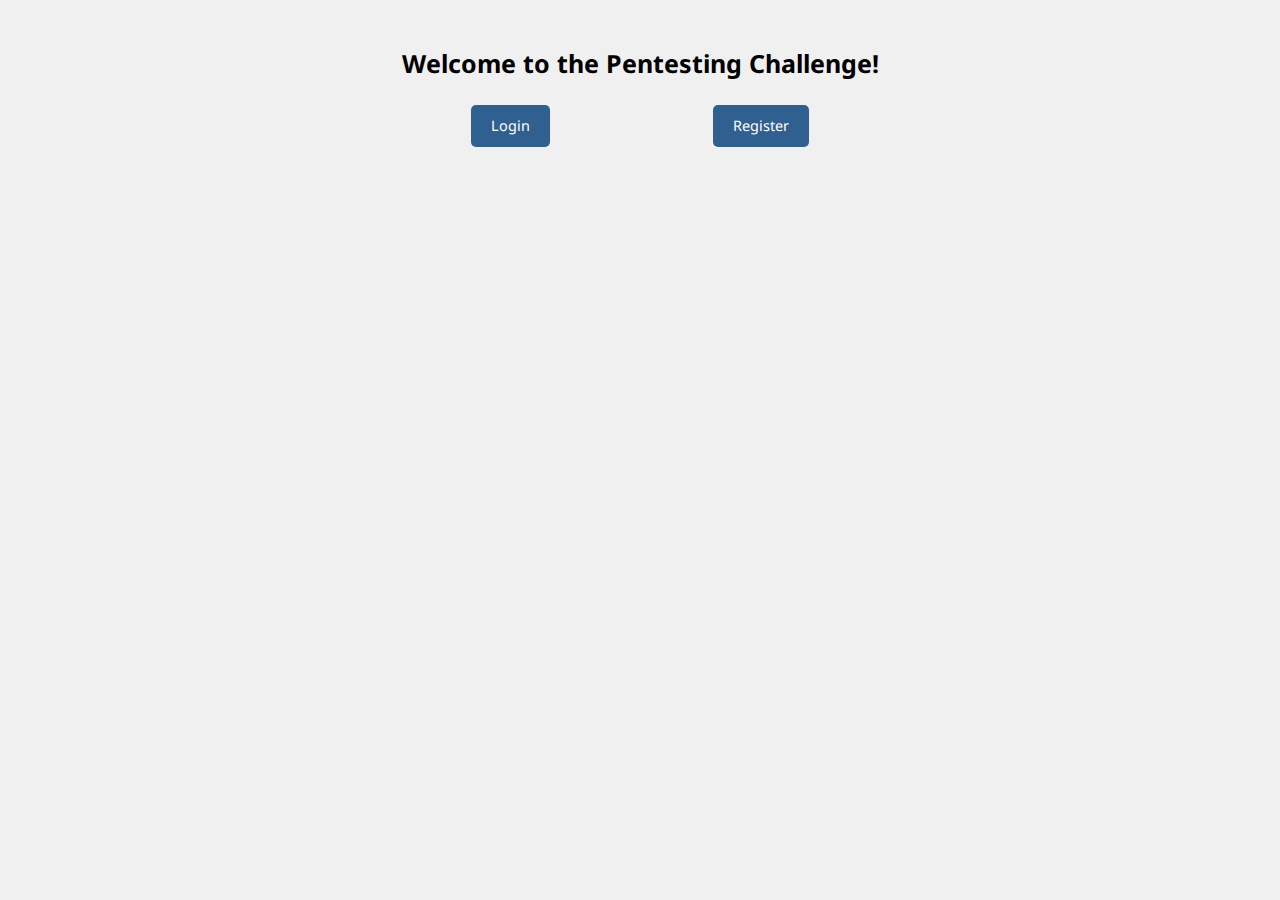
<file: index.html>
<!DOCTYPE html>
<html lang="en">

<head>
    <meta charset="UTF-8">
    <meta name="viewport" content="width=device-width, initial-scale=1.0">
    <link rel="stylesheet" type="text/css" href="css/styles.css">
    <title>Pentesting Challenge</title>
    <style>
        main {
            text-align: center;
            width: 500px;
            margin: 0 auto;
        }

        div {
            display: flex;
            justify-content: space-around;
        }
    </style>
</head>

<body>
    <main>
        <h1>Welcome to the Pentesting Challenge!</h1>
        <div>
            <a href="login.html" class="button-style">Login</a>
            <a href="register.html" class="button-style">Register</a>
        </div>
    </main>
</body>
</html>
</file>
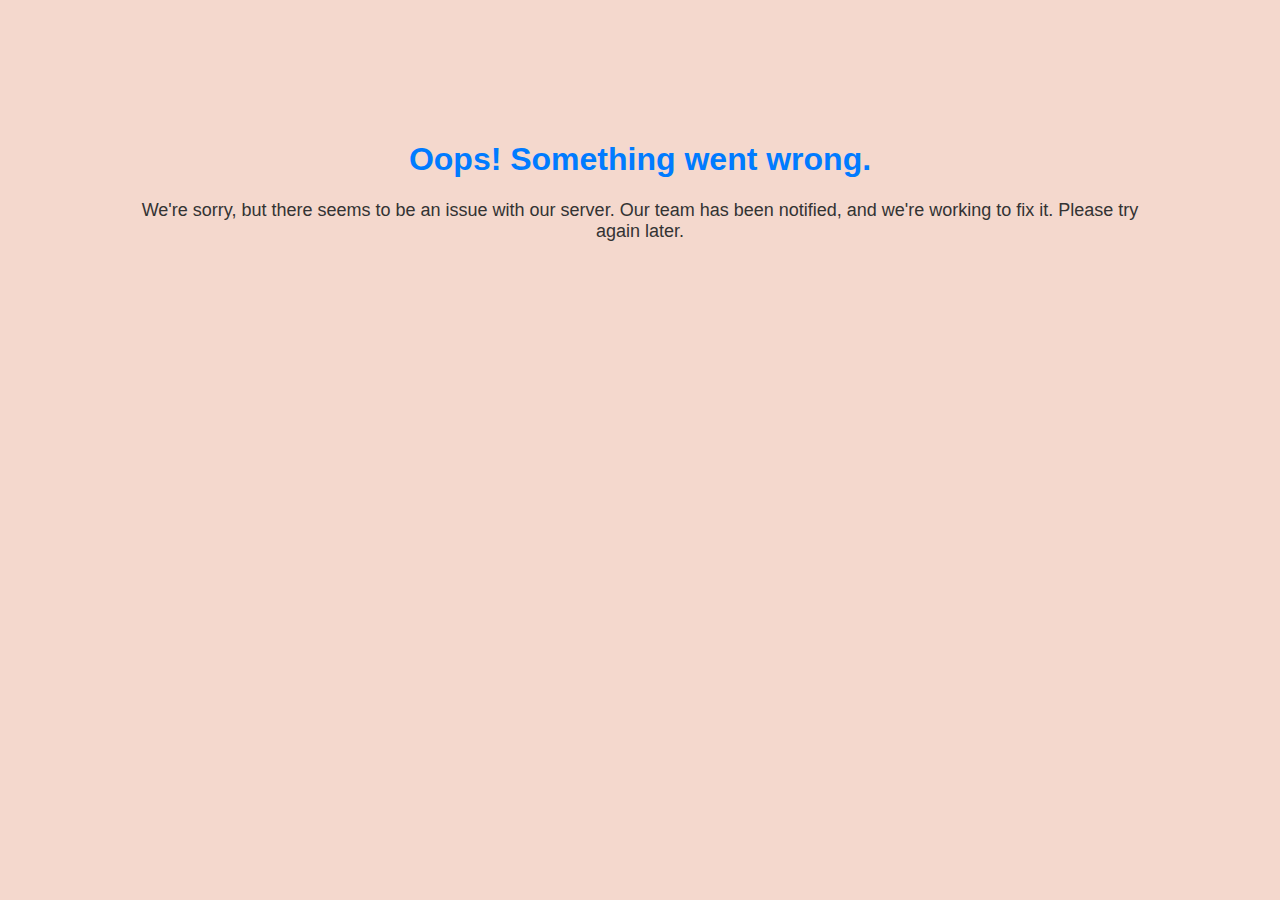
<file: 50x.html>
<!DOCTYPE html>
<html lang="en">
<head>
    <meta charset="UTF-8">
    <meta name="viewport" content="width=device-width, initial-scale=1.0">
    <style>
        body {
            font-family: 'Arial', sans-serif;
            background-color: #f4d8cd; /* A warm peachy color */
            color: #333;
            text-align: center;
            margin: 100px;
            padding: 20px;
            border-radius: 10px;
        }

        h1 {
            color: #007bff; /* A bright blue color */
        }

        p {
            font-size: 18px;
            margin-top: 20px;
        }
    </style>
    <title>500 Error</title>
</head>
<body>
    <h1>Oops! Something went wrong.</h1>
    <p>We're sorry, but there seems to be an issue with our server. Our team has been notified, and we're working to fix it. Please try again later.</p>
</body>
</html>
</file>
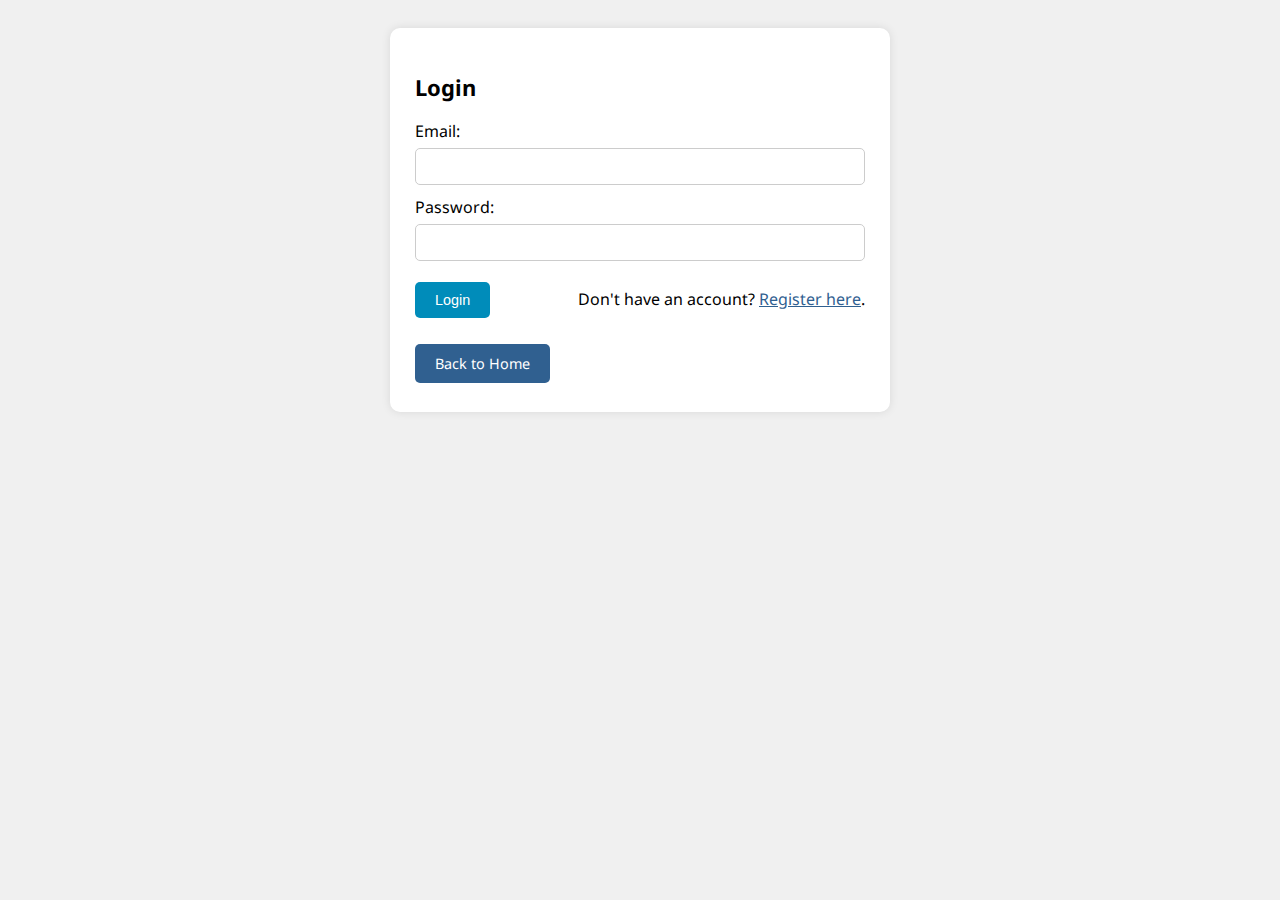
<file: login.html>
<!DOCTYPE html>
<html lang="en">
<head>
    <title>Login</title>
    <link rel="stylesheet" type="text/css" href="css/styles.css">
</head>
<body>
    <div class="container">
        <h2>Login</h2>
        <form action="login.php" method="post" enctype="multipart/form-data">
            <label for="login_email">Email:</label>
            <input type="email" id="login_email" name="login_email" required><br>

            <label for="login_password">Password:</label>
            <input type="password" id="login_password" name="login_password" required><br>

            <div style="display: flex; justify-content: space-between; align-items: baseline;">
                <button type="submit">Login</button>
                <p>Don't have an account? <a style="text-decoration: underline;" href="register.html">Register here</a>.</p>
            </div>
        </form>

        <p><a href="index.html" class="button-style">Back to Home</a></p>
    </div>
</body>
</html>
</file>
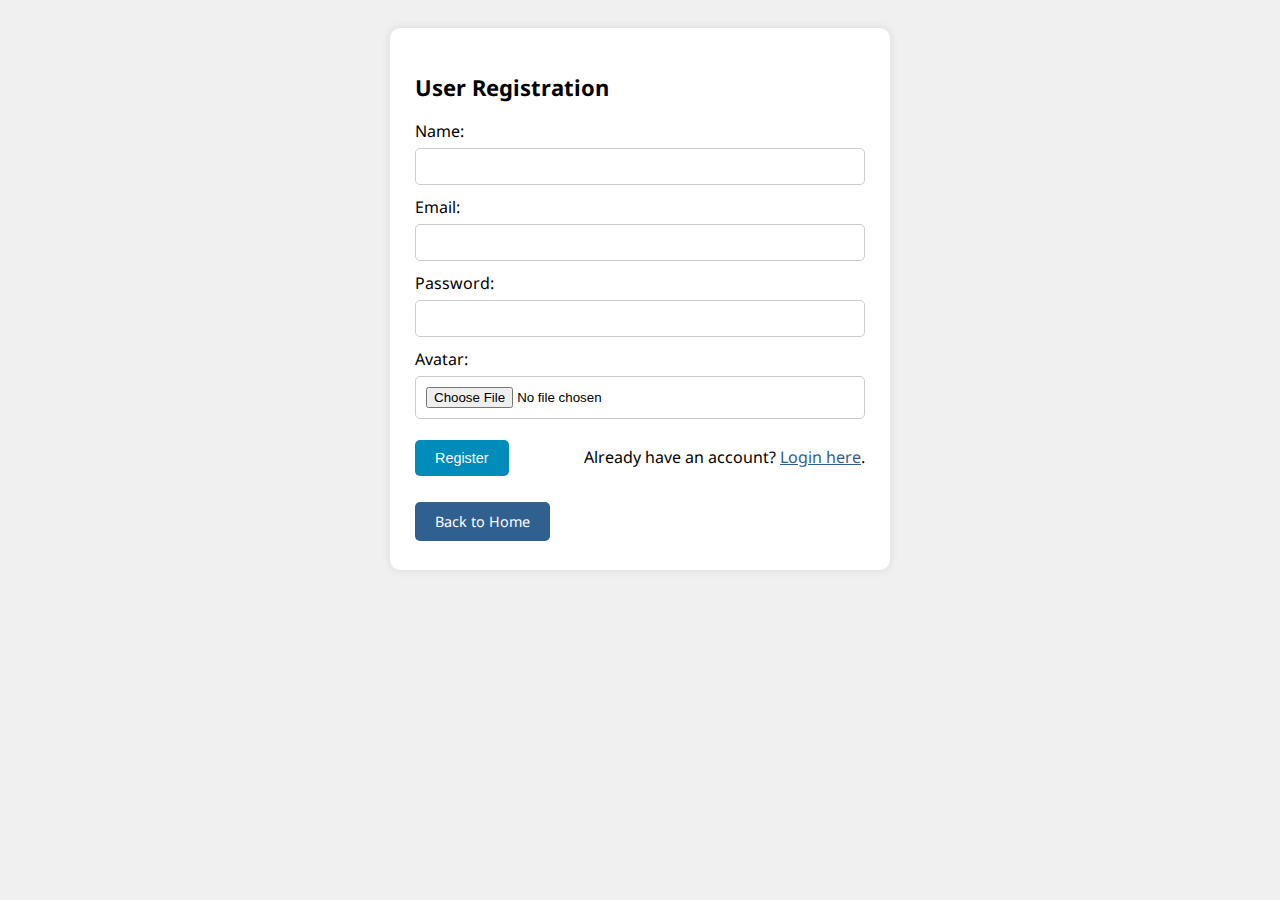
<file: register.html>
<!DOCTYPE html>
<html lang="en">
<head>
    <title>User Registration</title>
    <link rel="stylesheet" type="text/css" href="css/styles.css">
</head>
<body>
    <div class="container">
        <h2>User Registration</h2>
        <form action="register.php" method="post" id="registrationForm" enctype="multipart/form-data">
            <label for="name">Name:</label>
            <input type="text" id="name" name="name" required><br>

            <label for="email">Email:</label>
            <input type="email" id="email" name="email" required><br>

            <label for="password">Password:</label>
            <input type="password" id="password" name="password" required><br>

            <label for="avatar">Avatar:</label>
            <input type="file" id="avatar" name="avatar">

            <!-- Hidden input to store ImgBB URL -->
            <input type="hidden" id="img_url" name="img_url">
            <div style="display: flex; justify-content: space-between; align-items: baseline;">
                <button type="button" id="registerButton">Register</button>
                <p>Already have an account? <a style="text-decoration: underline;" href="login.html">Login here</a>.</p>
            </div>
        </form>
        <p><a class="button-style" href="index.html">Back to Home</a></p>
    </div>

    <script src="util/resizeAndUploadAvatar.js"></script>
</body>
</html>
</file>
<file: css/styles.css>
@import url('https://fonts.googleapis.com/css2?family=Noto+Sans:wght@400;700&family=Roboto:wght@400;700&display=swap');

body {
    padding: 20px;
    font-family: "Noto Sans", sans-serif;
    background-color: #f0f0f0;
    line-height: 1.5;
}

.container {
    width: 450px;
    margin: 0 auto;
    padding: 25px;
    background-color: #fff;
    border-radius: 10px;
    box-shadow: 0 0 10px rgba(0, 0, 0, 0.1);
}

form label {
    display: block;
    margin-bottom: 5px;
}

form input {
    width: 95%;
    padding: 10px;
    margin-bottom: 10px;
    border: 1px solid #ccc;
    border-radius: 5px;
}

ol {
    padding: 0;
}

h1 {
    font-size: 25px;
    font-weight: bold;
    margin-bottom: 15px;
}

h2 {
    font-size: 22px;
    font-weight: bold;
    margin-bottom: 15px;
}

button, a.button-style {
    padding: 10px 20px;
    color: white;
    border: none;
    border-radius: 5px;
    cursor: pointer;
    font-size: 0.9rem;
    background-color: #3366cc;
}

button:hover, a.button-style:hover {
    filter: brightness(85%);
}

button {
    background-color: #008CBA;
}

a.button-style {
    background-color: #306090;
    text-decoration: none;
    margin-top: 0.5rem;
    margin-bottom: 0.5rem;
}

p:has(.button-style) {
    margin: 1.5rem 0 0.75rem;
}

a {
    color: #306090;
    text-decoration: none;
}

li {
    list-style-type: none;
}
</file>
